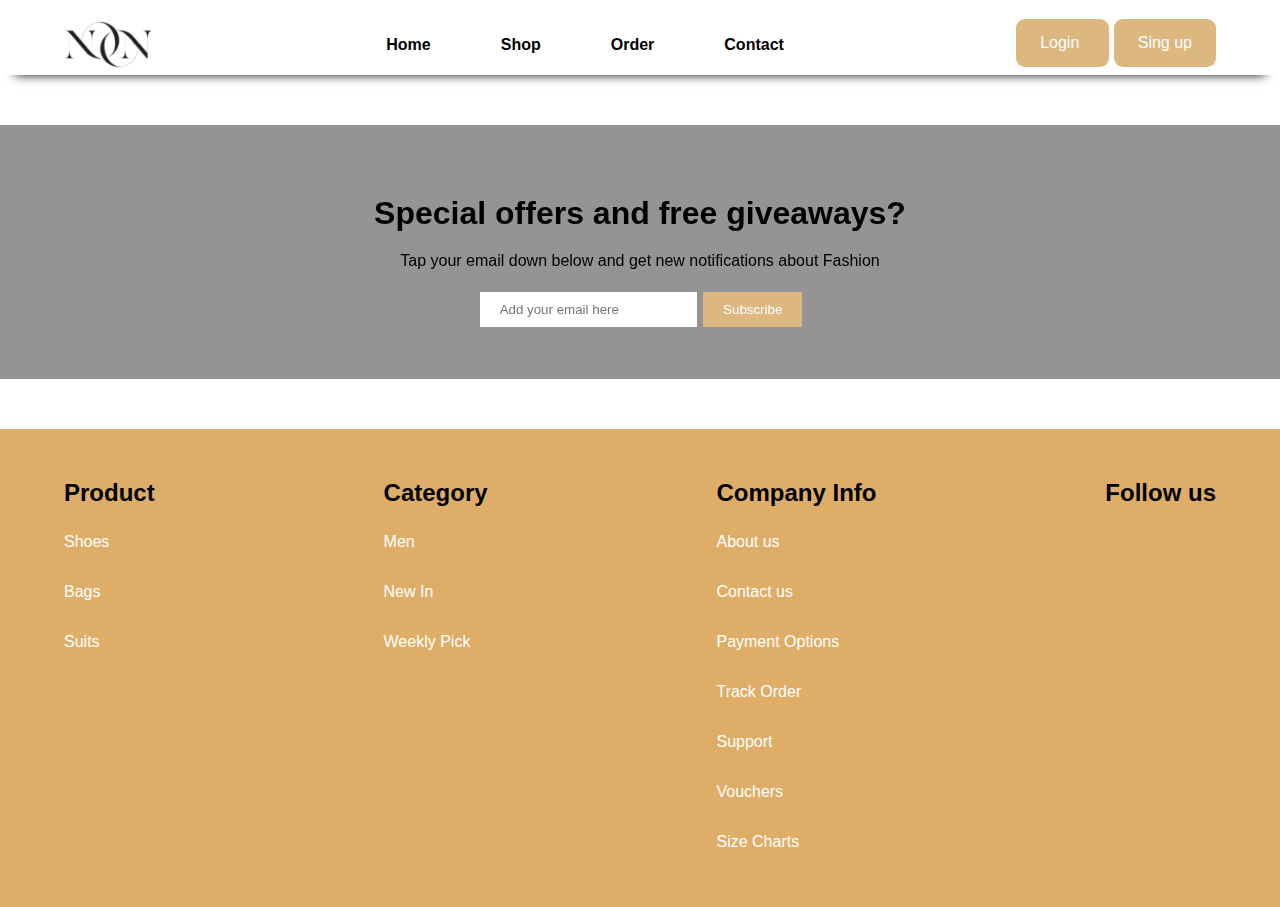
<file: contact.html>
<!DOCTYPE html>
<html lang="en">
<head>
    <meta charset="UTF-8">
    <meta name="viewport" content="width=device-width, initial-scale=1.0">
    <title>Document</title>
    <link rel="stylesheet" href="https://cdnjs.cloudflare.com/ajax/libs/font-awesome/6.6.0/css/all.min.css" integrity="sha512-Kc323vGBEqzTmouAECnVceyQqyqdsSiqLQISBL29aUW4U/M7pSPA/gEUZQqv1cwx4OnYxTxve5UMg5GT6L4JJg==" crossorigin="anonymous" referrerpolicy="no-referrer" />
    <link rel="stylesheet" href="style.css">
    <link href="https://unpkg.com/aos@2.3.1/dist/aos.css" rel="stylesheet">
    <link rel="stylesheet" href="responsive.css">
</head>
<body>
    <header>
        <div class="container">
            <div class="header-main">
                <div class="header-logo">
                    <img src="./logo.png" alt="">
                </div>
                <nav>
                    <ul>
                        <a href="index.html">
                            <li>Home</li>
                        </a>
                        <a href="shop.html">
                            <li>Shop</li>
                        </a>
                        <a href="order.html">
                            <li>Order</li>
                        </a>
                        <a href="contact.html">
                            <li>Contact</li>
                        </a>
                    </ul>
                </nav>
                <div class="btn">
                    <button class="btn1"><a href="Login.html">Login</a></button>
                    <button class="btn2"> <a href="Singup.html">Sing up</a></button>
                </div>
            </div>
        </div>
    </header>

<!-- //////////////////////////////////////////////////// -->

<div class="offer" style="margin: 50px 0;">
    <div class="container">
        <div class="offer-main" data-aos="fade-right" data-aos-duration="1000">
            <div class="offer-h1">
                <h1>Special offers and free giveaways?</h1>
                <p>Tap your email down below and get new notifications about Fashion</p>
                <input type="text" placeholder="Add your email here"> <button class="btn7">Subscribe</button>
            </div>
        </div>
    </div>
</div>
















<!-- //////////////////////////////////////////////////// -->




















    <footer>
        <div class="container">
            <div class="footer-main">
                <div class="footer-product">
                    <h2>Product</h2>
                    <p>Shoes</p>
                    <p>Bags</p>
                    <p>Suits</p>
                </div>
                <div class="footer-Category">
                    <h2>Category</h2>
                    <p>Men</p>
                    <p>New In</p>
                    <p>Weekly Pick</p>
                </div>
                <div class="footer-Company-Info">
                    <h2>Company Info</h2>
                    <p>About us</p>
                    <p>Contact us</p>
                    <p>Payment Options</p>
                    <p>Track Order</p>
                    <p>Support</p>
                    <p>Vouchers</p>
                    <p>Size Charts</p>
                </div>
                <div class="footer-follow">
                    <h2>Follow us</h2>
                    <p><i class="fa-brands fa-instagram"></i></p>
                    <p><i class="fa-brands fa-facebook"></i></p>
                    <p><i class="fa-brands fa-youtube"></i></p>
                </div>
            </div>
        </div>
    </footer>
    <script src="https://unpkg.com/aos@2.3.1/dist/aos.js"></script>
    <script>
            AOS.init();
    </script>
</body>
</html>
</file>
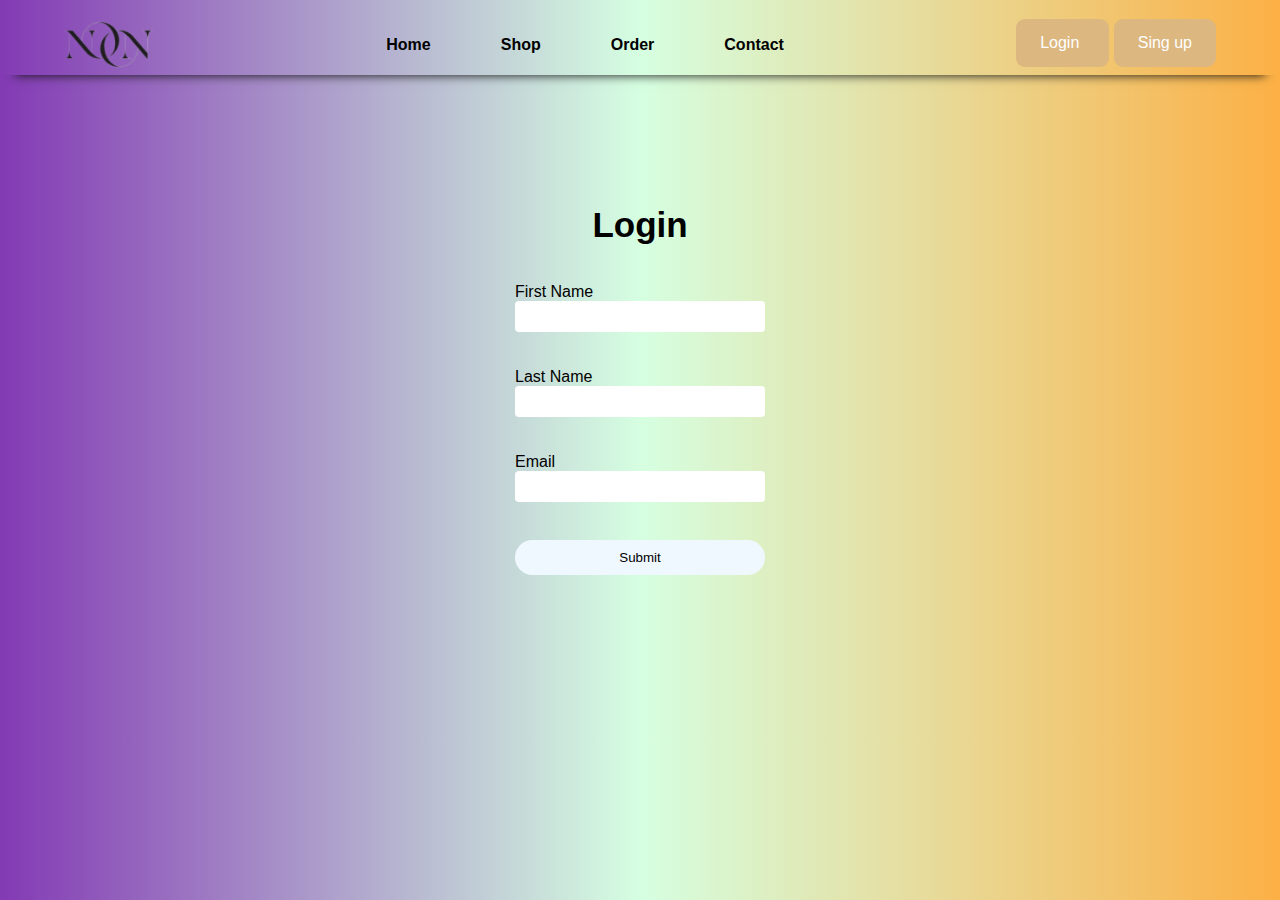
<file: Login.html>
<!DOCTYPE html>
<html lang="en">

<head>
    <meta charset="UTF-8">
    <meta name="viewport" content="width=device-width, initial-scale=1.0">
    <title>Document</title>
    <script src="https://code.jquery.com/jquery-3.7.1.min.js"
        integrity="sha256-/JqT3SQfawRcv/BIHPThkBvs0OEvtFFmqPF/lYI/Cxo=" crossorigin="anonymous"></script>
    <link rel="stylesheet" href="Login.css ">
    <link rel="stylesheet" href="style.css">
</head>

<body>
    <header>
        <div class="container">
            <div class="header-main">
                <div class="header-logo">
                    <img src="./logo.png" alt="">
                </div>
                <nav>
                    <ul>
                        <a href="index.html">
                            <li>Home</li>
                        </a>
                        <a href="shop.html">
                            <li>Shop</li>
                        </a>
                        <a href="order.html">
                            <li>Order</li>
                        </a>
                        <a href="contact.html">
                            <li>Contact</li>
                        </a>
                    </ul>
                </nav>
                <div class="btn">
                    <button class="btn1"><a href="Login.html">Login</a></button>
                    <button class="btn2"> <a href="Singup.html">Sing up</a></button>
                </div>
            </div>
        </div>
    </header>

    <div class="Form-main">
        <h1>Login</h1>
        <form id="Form">
            <div class="row"><br>
                <label id="f-name">First Name</label>
                <input type="text" id="fname"><br><br>
                <span id="span1"></span>
            </div>
            <div class="row"><br>
                <label id="f-name">Last Name</label>
                <input type="text" id="lname"><br><br>
                <span id="span2"></span>
            </div>
            <div class="row"><br>
                <label id="f-name">Email</label>
                <input type="email" id="email"><br><br>
                <span id="span3"></span>
            </div>
            <div class="row">
                <input type="submit" id="submit" value="Submit">
            </div>
        </form>
    </div>
    <script src="Login.js"></script>
</body>

</html>
</file>
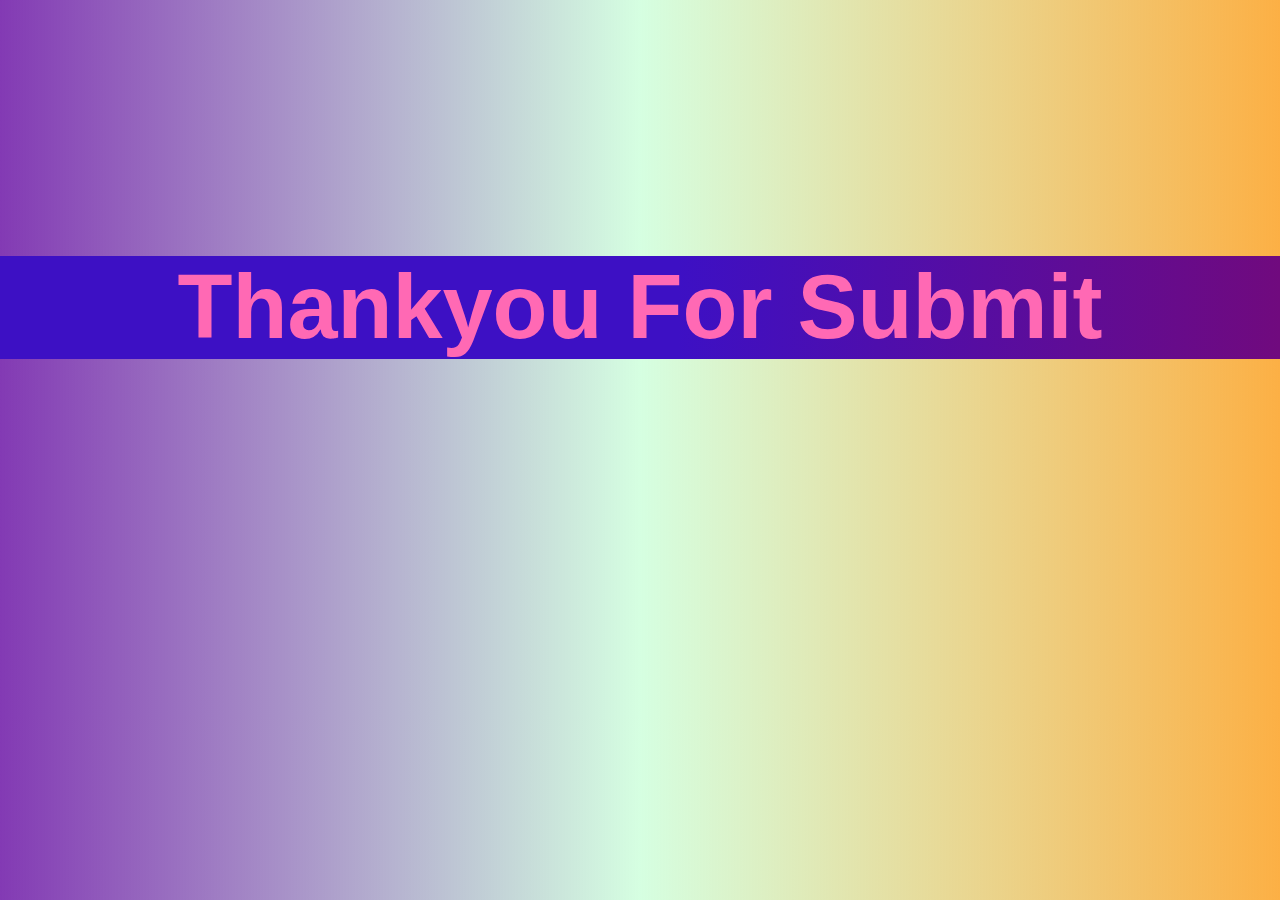
<file: Login.thankyou.html>
<!DOCTYPE html>
<html lang="en">

<head>
    <meta charset="UTF-8">
    <meta name="viewport" content="width=device-width, initial-scale=1.0">
    <title>Document</title>
    <link rel="stylesheet" href="style.css">
    <style>
        body{
            background: linear-gradient(90deg, rgba(131, 58, 180, 1) 0%, rgba(29, 253, 92, 0.18531162464985995) 50%, rgba(252, 176, 69, 1) 100%);
        }
        h1 {
            
            background: linear-gradient(90deg, rgb(61, 16, 196) 53%, rgb(112, 10, 126) 100%);
            text-align: center;
            font-size: 90px;
            margin-top: 20%;
            color: hotpink;
        }
    </style>
</head>

<body>

    <h1 class="h1">Thankyou For Submit  </h1>
</body>

</html>
</file>
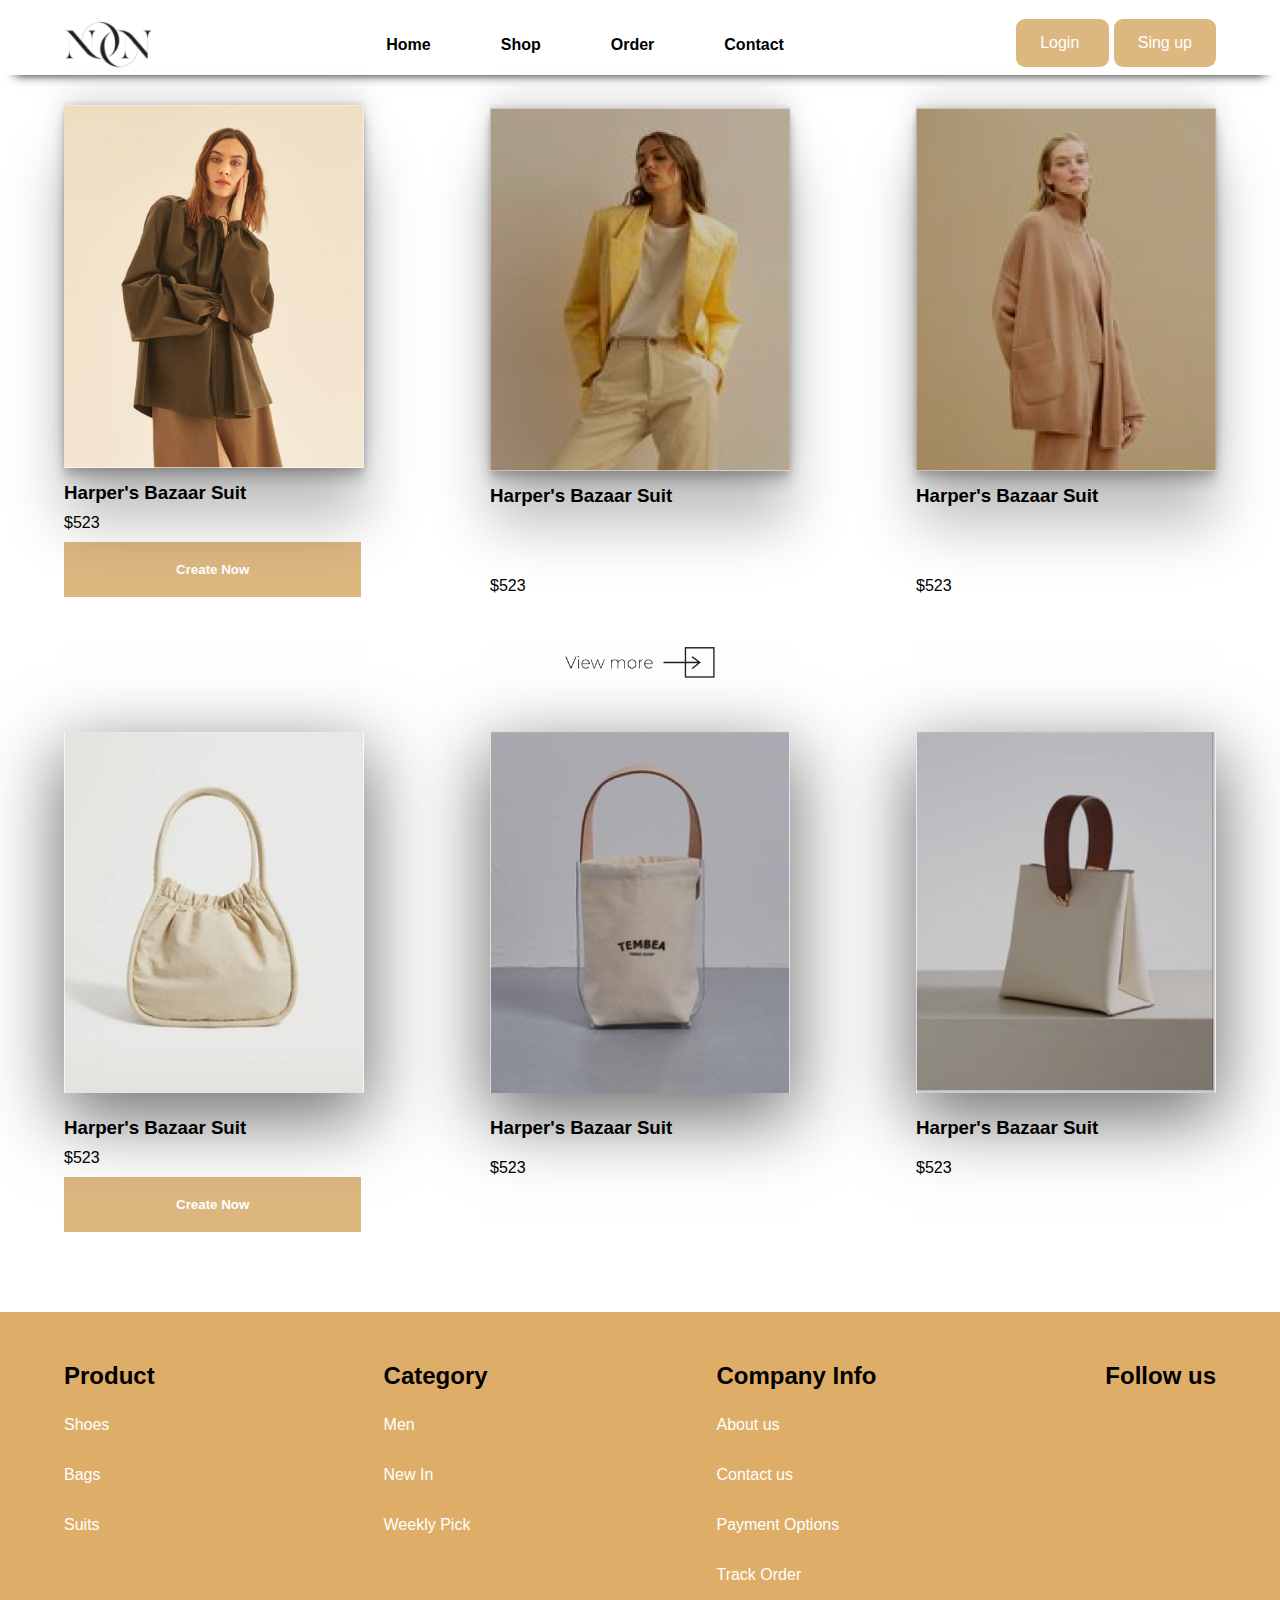
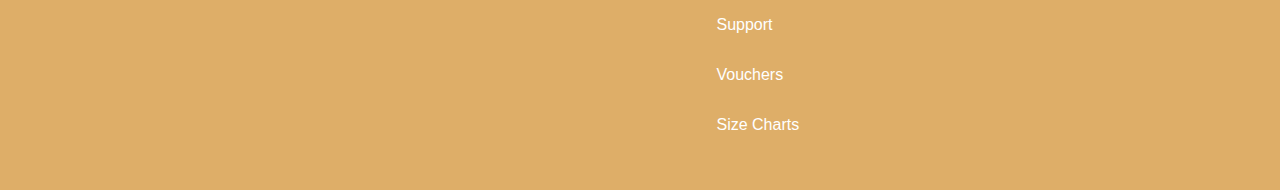
<file: order.html>
<!DOCTYPE html>
<html lang="en">
<head>
    <meta charset="UTF-8">
    <meta name="viewport" content="width=device-width, initial-scale=1.0">
    <title>Document</title>
    <link rel="stylesheet" href="https://cdnjs.cloudflare.com/ajax/libs/font-awesome/6.6.0/css/all.min.css" integrity="sha512-Kc323vGBEqzTmouAECnVceyQqyqdsSiqLQISBL29aUW4U/M7pSPA/gEUZQqv1cwx4OnYxTxve5UMg5GT6L4JJg==" crossorigin="anonymous" referrerpolicy="no-referrer" />
    <link rel="stylesheet" href="style.css">
    <link href="https://unpkg.com/aos@2.3.1/dist/aos.css" rel="stylesheet">
    <link rel="stylesheet" href="responsive.css">
</head>
<body>
    <header>
        <div class="container">
            <div class="header-main">
                <div class="header-logo">
                    <img src="./logo.png" alt="">
                </div>
                <nav>
                    <ul>
                        <a href="index.html">
                            <li>Home</li>
                        </a>
                        <a href="shop.html">
                            <li>Shop</li>
                        </a>
                        <a href="order.html">
                            <li>Order</li>
                        </a>
                        <a href="contact.html">
                            <li>Contact</li>
                        </a>
                    </ul>
                </nav>
                <div class="btn">
                    <button class="btn1"><a href="Login.html">Login</a></button>
                    <button class="btn2"> <a href="Singup.html">Sing up</a></button>
                </div>
            </div>
        </div>
    </header>

<!-- //////////////////////////////////////////////////// -->

<div class="product" style="margin: 30px 0;">
    <div class="container">
        <div class="product-main">
            <div class="product-img-1">
                <img src="./c1.png" alt="" data-aos="flip-left" data-aos-duration="1000">
                <h3>Harper's Bazaar Suit</h3>
                <p>$523</p>
                <button class="btn6">Create Now </button>
            </div>
            <div class="product-img-2">
                <img src="./c2.png" alt="" data-aos="flip-left" data-aos-duration="1000">
                <h3>Harper's Bazaar Suit</h3>
                <p>$523</p>
            </div>
            <div class="product-img-3">
                <img src="./c3.png" alt="" data-aos="flip-left" data-aos-duration="1000">
                <h3>Harper's Bazaar Suit</h3>
                <p>$523</p>
            </div>
        </div>
    </div>




<div class="view-more">
    <img src="./view.png" alt="">
</div>



<div class="bag">
    <div class="container">
        <div class="bag-main">
            <div class="bag-img-1">
                <img src="./b1.png" alt="" data-aos="flip-left" data-aos-duration="1000">
                <h3>Harper's Bazaar Suit</h3>
                <p>$523</p>
                <button class="btn6">Create Now </button>
            </div>
            <div class="bag-img-2">
                <img src="./b2.png" alt="" data-aos="flip-left" data-aos-duration="1000">
                <h3>Harper's Bazaar Suit</h3>
                <p>$523</p>
            </div>
            <div class="bag-img-3">
                <img src="./b3.png" alt="" data-aos="flip-left" data-aos-duration="1000">
                <h3>Harper's Bazaar Suit</h3>
                <p>$523</p>
            </div>
        </div>
    </div>
</div>
</div>
















<!-- //////////////////////////////////////////////////// -->




















    <footer>
        <div class="container">
            <div class="footer-main">
                <div class="footer-product">
                    <h2>Product</h2>
                    <p>Shoes</p>
                    <p>Bags</p>
                    <p>Suits</p>
                </div>
                <div class="footer-Category">
                    <h2>Category</h2>
                    <p>Men</p>
                    <p>New In</p>
                    <p>Weekly Pick</p>
                </div>
                <div class="footer-Company-Info">
                    <h2>Company Info</h2>
                    <p>About us</p>
                    <p>Contact us</p>
                    <p>Payment Options</p>
                    <p>Track Order</p>
                    <p>Support</p>
                    <p>Vouchers</p>
                    <p>Size Charts</p>
                </div>
                <div class="footer-follow">
                    <h2>Follow us</h2>
                    <p><i class="fa-brands fa-instagram"></i></p>
                    <p><i class="fa-brands fa-facebook"></i></p>
                    <p><i class="fa-brands fa-youtube"></i></p>
                </div>
            </div>
        </div>
    </footer>
    <script src="https://unpkg.com/aos@2.3.1/dist/aos.js"></script>
    <script>
            AOS.init();
    </script>
</body>
</html>
</file>
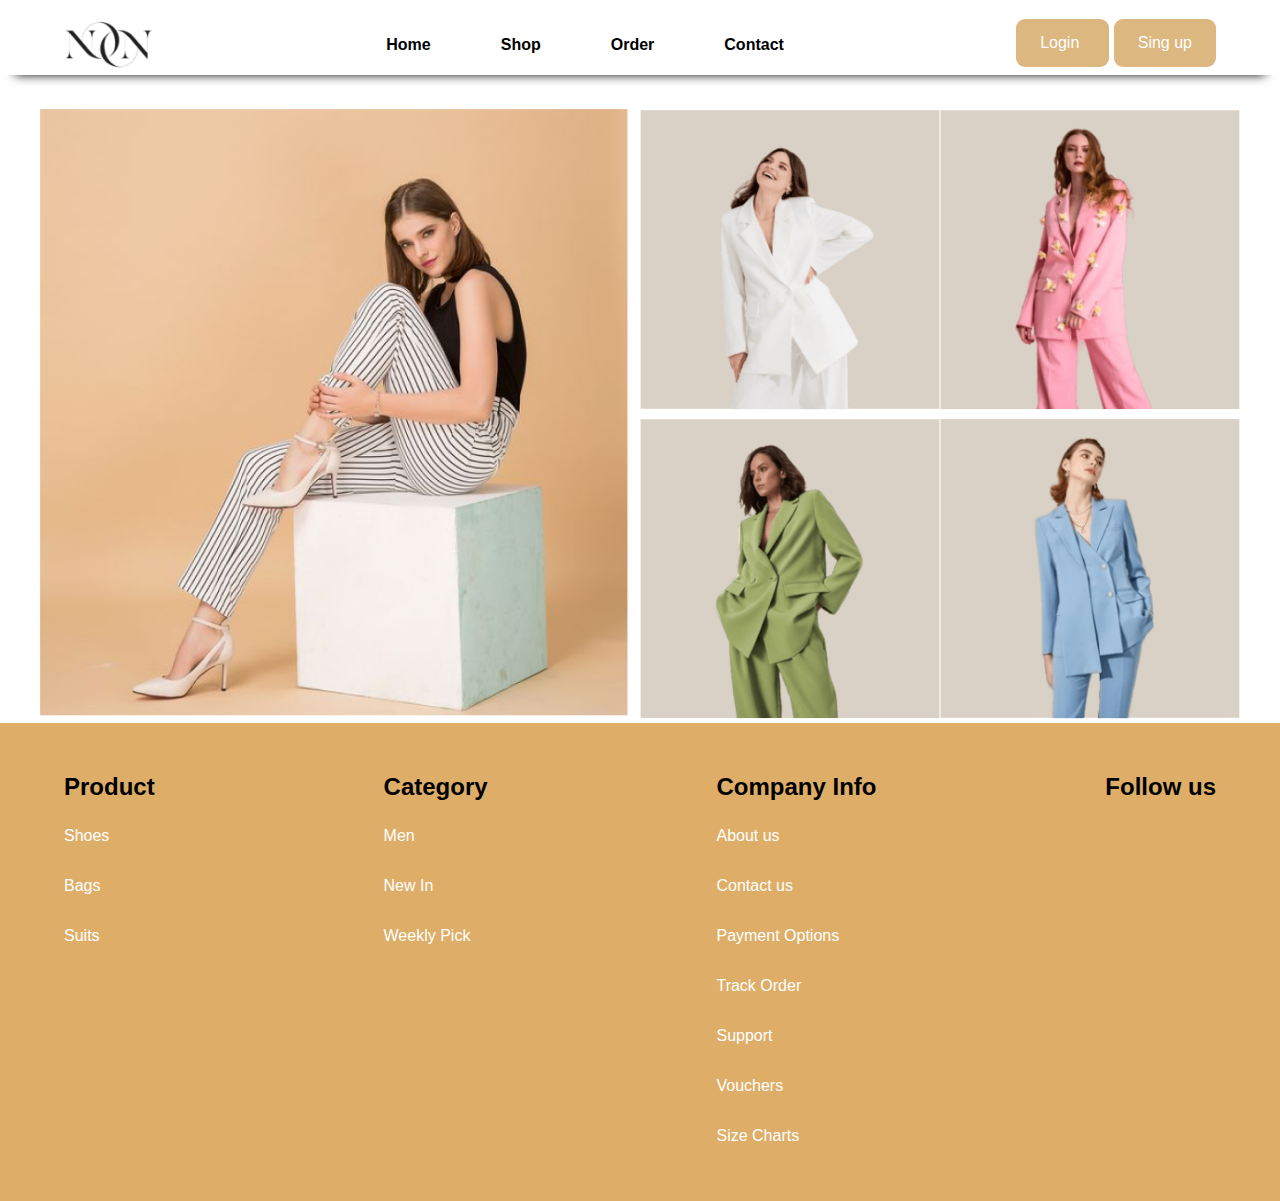
<file: shop.html>
<!DOCTYPE html>
<html lang="en">
<head>
    <meta charset="UTF-8">
    <meta name="viewport" content="width=device-width, initial-scale=1.0">
    <title>Document</title>
    <link rel="stylesheet" href="https://cdnjs.cloudflare.com/ajax/libs/font-awesome/6.6.0/css/all.min.css" integrity="sha512-Kc323vGBEqzTmouAECnVceyQqyqdsSiqLQISBL29aUW4U/M7pSPA/gEUZQqv1cwx4OnYxTxve5UMg5GT6L4JJg==" crossorigin="anonymous" referrerpolicy="no-referrer" />
    <link rel="stylesheet" href="style.css">
    <link href="https://unpkg.com/aos@2.3.1/dist/aos.css" rel="stylesheet">
    <link rel="stylesheet" href="responsive.css">
</head>
<body>
    <header>
        <div class="container">
            <div class="header-main">
                <div class="header-logo">
                    <img src="./logo.png" alt="">
                </div>
                <nav>
                    <ul>
                        <a href="index.html">
                            <li>Home</li>
                        </a>
                        <a href="shop.html">
                            <li>Shop</li>
                        </a>
                        <a href="order.html">
                            <li>Order</li>
                        </a>
                        <a href="contact.html">
                            <li>Contact</li>
                        </a>
                    </ul>
                </nav>
                <div class="btn">
                    <button class="btn1"><a href="Login.html">Login</a></button>
                    <button class="btn2"> <a href="Singup.html">Sing up</a></button>
                </div>
            </div>
        </div>
    </header>

<!-- //////////////////////////////////////////////////// -->

<section>
    <div class="container">
        <div class="section-main">
            <div class="sec-img1" data-aos="fade-right" data-aos-duration="1000">
                <img src="./g1.png" alt="">
            </div>
            <div class="sec-img2-3" data-aos="fade-up" data-aos-duration="1000">
                <img src="./g2.png" alt="">
                <img src="./g3.png" alt="">
            </div>
            <div class="sec-img4-5" data-aos="fade-up" data-aos-duration="1000">
                <img src="./g4.png" alt="">
                <img src="./g5.png" alt="">
            </div>

        </div>
    </div>
</section>














<!-- //////////////////////////////////////////////////// -->




















    <footer>
        <div class="container">
            <div class="footer-main">
                <div class="footer-product">
                    <h2>Product</h2>
                    <p>Shoes</p>
                    <p>Bags</p>
                    <p>Suits</p>
                </div>
                <div class="footer-Category">
                    <h2>Category</h2>
                    <p>Men</p>
                    <p>New In</p>
                    <p>Weekly Pick</p>
                </div>
                <div class="footer-Company-Info">
                    <h2>Company Info</h2>
                    <p>About us</p>
                    <p>Contact us</p>
                    <p>Payment Options</p>
                    <p>Track Order</p>
                    <p>Support</p>
                    <p>Vouchers</p>
                    <p>Size Charts</p>
                </div>
                <div class="footer-follow">
                    <h2>Follow us</h2>
                    <p><i class="fa-brands fa-instagram"></i></p>
                    <p><i class="fa-brands fa-facebook"></i></p>
                    <p><i class="fa-brands fa-youtube"></i></p>
                </div>
            </div>
        </div>
    </footer>
    <script src="https://unpkg.com/aos@2.3.1/dist/aos.js"></script>
    <script>
            AOS.init();
    </script>
</body>
</html>
</file>
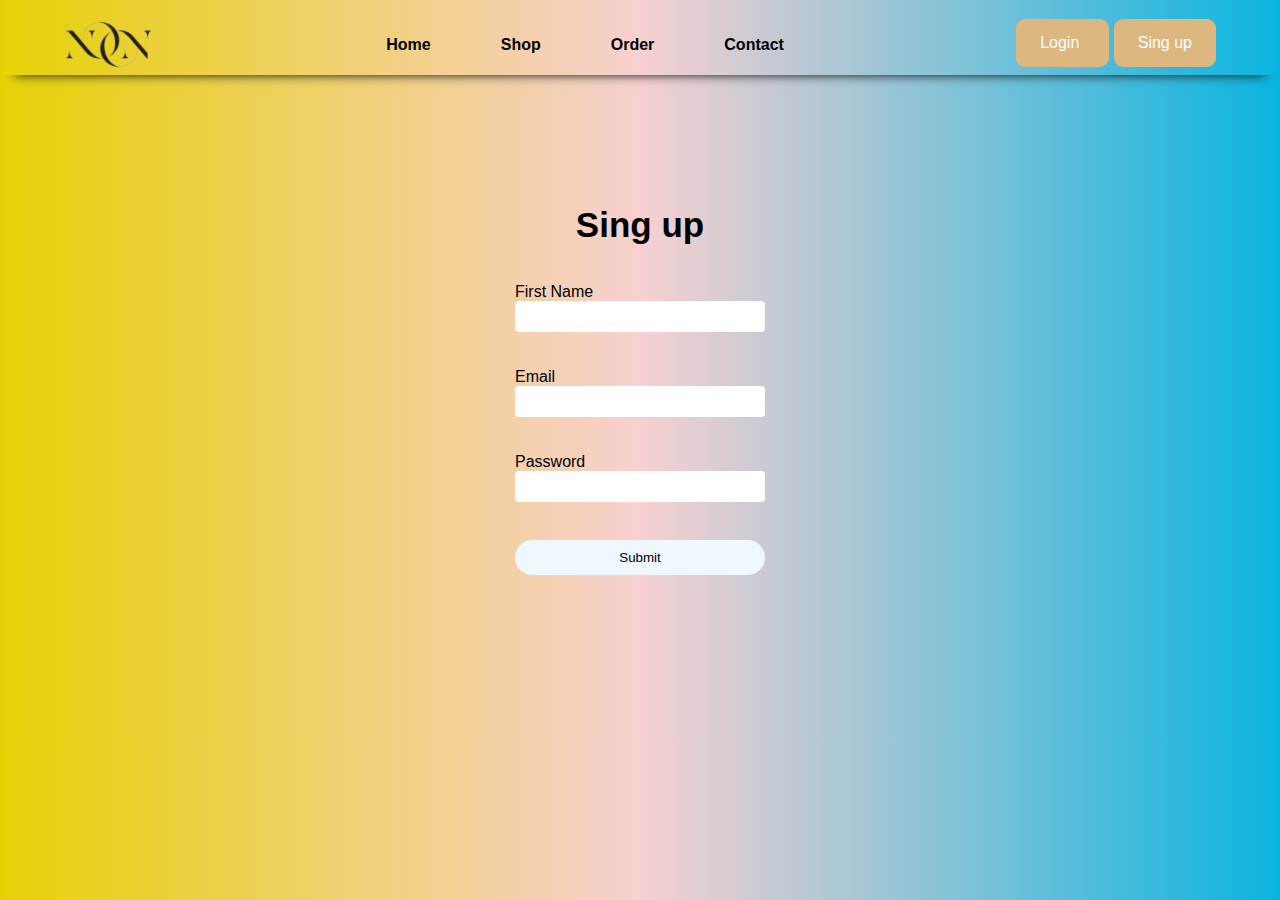
<file: Singup.html>
<!DOCTYPE html>
<html lang="en">

<head>
    <meta charset="UTF-8">
    <meta name="viewport" content="width=device-width, initial-scale=1.0">
    <title>Document</title>
    <script src="https://code.jquery.com/jquery-3.7.1.min.js" integrity="sha256-/JqT3SQfawRcv/BIHPThkBvs0OEvtFFmqPF/lYI/Cxo=" crossorigin="anonymous"></script>
    <link rel="stylesheet" href="Singup.css">
    <link rel="stylesheet" href="style.css">
</head>

<body>
    <style>
       
    </style>
      <header>
        <div class="container">
            <div class="header-main">
                <div class="header-logo">
                    <img src="./logo.png" alt="">
                </div>
                <nav>
                    <ul>
                        <a href="index.html">
                            <li>Home</li>
                        </a>
                        <a href="shop.html">
                            <li>Shop</li>
                        </a>
                        <a href="order.html">
                            <li>Order</li>
                        </a>
                        <a href="contact.html">
                            <li>Contact</li>
                        </a>
                    </ul>
                </nav>
                <div class="btn">
                    <button class="btn1"><a href="Login.html">Login</a></button>
                    <button class="btn2"> <a href="Singup.html">Sing up</a></button>
                </div>
            </div>
        </div>
    </header>

    <div class="Form-main">
        <h1>Sing up</h1>
        <form id="Form">
            <div class="row"><br>
                <label id="f-name">First Name</label>
                <input type="text" id="fname"><br><br>
                <span id="span1"></span>
            </div>
            <div class="row"><br>
                <label id="f-name">Email</label>
                <input type="email" id="email"><br><br>
                <span id="span2"></span>
            </div>
            <div class="row"><br>
                <label id="p-name">Password</label>
                <input type="Password" id="Password"><br><br>
                <span id="span3"></span>
            </div>
            <div class="row">
                <input type="submit" id="submit" value="Submit">
            </div>
        </form>
    </div>

   <script src="Singup.js"></script>
</body>

</html>
</file>
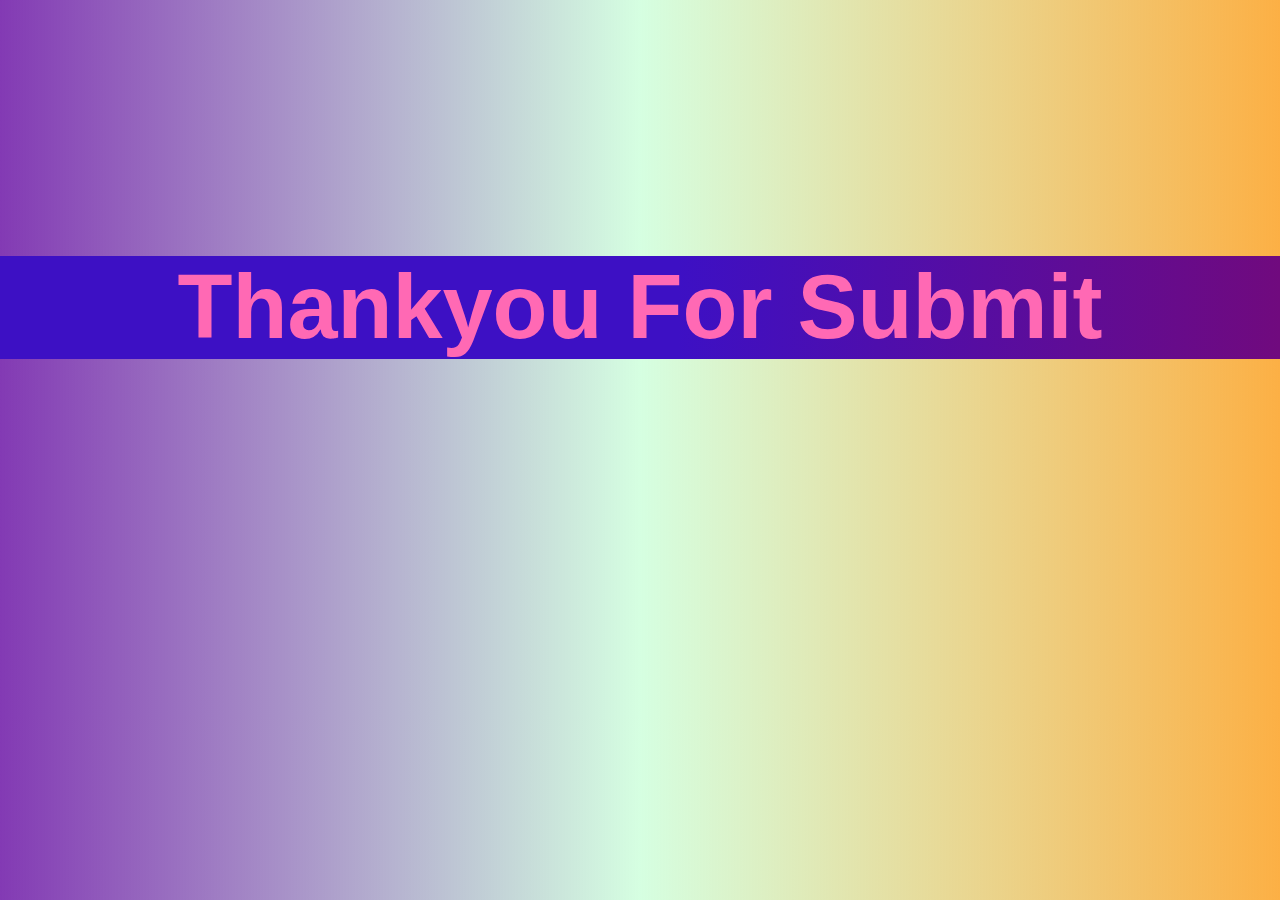
<file: Singup.thankyou.html>
<!DOCTYPE html>
<html lang="en">

<head>
    <meta charset="UTF-8">
    <meta name="viewport" content="width=device-width, initial-scale=1.0">
    <title>Document</title>
    <link rel="stylesheet" href="style.css">
    <style>
        body{
            background: linear-gradient(90deg, rgba(131, 58, 180, 1) 0%, rgba(29, 253, 92, 0.18531162464985995) 50%, rgba(252, 176, 69, 1) 100%);
        }
        h1 {
            
            background: linear-gradient(90deg, rgb(61, 16, 196) 53%, rgb(112, 10, 126) 100%);
            text-align: center;
            font-size: 90px;
            margin-top: 20%;
            color: hotpink;
        }
    </style>
</head>

<body>

    <h1 class="h1">Thankyou For Submit </h1>
</body>

</html>
</file>
<file: style.css>
* {
    margin: 0;
    padding: 0;
    box-sizing: border-box;
    font-family: "Poppins", sans-serif;
    text-decoration: none;
}

.container {
    width: 90%;
    margin: 0 auto;
}

.header-logo img {
    width: 90px;
}
header{
    box-shadow: 0px 15px 10px -15px #111; 
    margin-bottom: 30px;
}
.header-main {
    display: flex;
    align-items: center;
    justify-content: space-between;
    margin-top: 10px;
}

nav ul {
    display: flex;
}
nav ul li:hover{
    color: #df9930;
    transition: all 0.9s;

}
nav ul li {
    padding: 0 35px;
    list-style: none;
    font-weight: bolder;
    color: black;
}

.btn button {
    padding: 15px 24px;
    border-radius: 9px;
    background: #DCB780;
    border: none;
    /* font-weight: bolder; */
    color: white;
    font-size: 16px;
    transition: all 0.9s;

}

.btn .btn1 a{
    margin-right: 6px;
    color: white;
}
.btn button:hover{
    background-color: #df9930;
}
.btn .btn2 a{
   color: white;
}

/* ////////////////////////////////////////////////////////// */


.banner-main {
    display: flex;
    align-items: center;
    padding-top: 30px;
}

.banner-img img {
    width: 450px;
}

.banner-h1 {
    font-size: 40px;
    padding-left: 100px;
}

.banner-p {
    padding-left: 100px;
    padding-top: 30px;
    padding-bottom: 20px;

}

.banner-btn button {
    padding: 15px 20px;
    margin-top: 20px;
    border: none;
}

.banner-btn .btn3 {
    background-color: #DCB780;
    color: white;
    margin-left: 100px;
}
.btn3:hover{
    background-color: #df9930;
    transition: all 0.9s;

}
.banner-btn .btn4 {
    background-color: white;
}
.btn4:hover{
    color: #df9930;
    transition: all 0.9s;

}

/* ///////////////////////////////////////////////////////////// */

.sale {
    background-color: #D9D1C5;
    padding-bottom: 15px;
    padding-top: 15px;
    margin-bottom: 50px;
}

.sale-main {
    display: flex;
    align-items: center;
    justify-content: space-between;
}
.sale-h3{
    color: white;
}
nav ul li {
    text-align: center;
    padding-top: 5px;
    /* color: white; */
}

.sale-btn button {
    padding: 15px 25px;
    background: white;
    color: #D9D1C5;
    border: none;
}


/* /////////////////////////////////////////////////////// */


.new-main{
    display: flex;
    align-items: center;
    justify-content:space-between;
    padding-bottom: 30px;
}
.new-img img{
    width: 70px;
}
.new-p{
    /* margin-right: 40%; */
}


.section-main{
    display: flex;
    align-items: center;
    justify-content: center;
    /* padding-bottom: 50px; */
}
.sec-img1 img{
    width: 590px;
}
.sec-img2-3 img{
    width: 300px;
    margin-left: 10px;
    margin-top: 5px;
}
.sec-img4-5 img{
    width: 300px;
    margin-top: 5px;

}


/* ///////////////////////////////////////////////////////// */

.slider img{
    /* width: 100%; */
    /* height: 400px; */
    object-fit: cover;
    border-radius: 10px;
}
.slider{
   /* text-align: center; */
    margin: 0 auto;
}
.slick-prev:before{
    background-color: black;
    border-radius: 10px;
}
.slick-next:before{
    background-color: black;
    border-radius: 10px;
}



/* ////////////////////////////////////////////////////////////////// */

.top-main{
    margin-bottom: 50px;
}
.top-main h4{
    text-align: center;
}
.top-main h1{
    text-align: center;
    margin-top: 20px;
}
.top-main ul{
    display: flex;
    list-style: none;
    margin-top: 20px;
    
}
.top-main ul li{
    font-weight: bolder;
    margin-top: 20px;
    /* padding: 0 20px; */
    margin-left: 150px;
}


/* ///////////////////////////////////////////////////////////////// */


.product-main{
    display: flex;
    align-items: center;
    justify-content: space-between;
    padding-bottom: 50px;
}
.product-img-1 img {
    width: 300px;
    box-shadow: rgba(0, 0, 0, 0.25) 0px 54px 55px, rgba(0, 0, 0, 0.12) 0px -12px 30px, rgba(0, 0, 0, 0.12) 0px 4px 6px, rgba(0, 0, 0, 0.17) 0px 12px 13px, rgba(0, 0, 0, 0.09) 0px -3px 5px;
}
.product-img-1 h3{
    padding-top: 10px;
}
.product-img-1  p{
   padding-top: 10px;
}
.product-img-1 button{
    padding: 20px 112px;
    margin-top: 10px;
    background-color: #DCB780;
    color: white;
    border: none;
    font-weight: bolder;
}
.btn6:hover{
    background-color: #df9930;
    transition: all 0.9s;
}
.product-img-2 img{
    width: 300px;
    box-shadow: rgba(0, 0, 0, 0.25) 0px 54px 55px, rgba(0, 0, 0, 0.12) 0px -12px 30px, rgba(0, 0, 0, 0.12) 0px 4px 6px, rgba(0, 0, 0, 0.17) 0px 12px 13px, rgba(0, 0, 0, 0.09) 0px -3px 5px;
}
.product-img-2 h3{
    padding-top: 10px;
    margin-bottom: 60px;

}
.product-img-2  p{
    padding-top: 10px;
 }
.product-img-3 img{
    width: 300px;
    box-shadow: rgba(0, 0, 0, 0.25) 0px 54px 55px, rgba(0, 0, 0, 0.12) 0px -12px 30px, rgba(0, 0, 0, 0.12) 0px 4px 6px, rgba(0, 0, 0, 0.17) 0px 12px 13px, rgba(0, 0, 0, 0.09) 0px -3px 5px;
}
.product-img-3 h3{
    padding-top: 10px;
    margin-bottom: 60px;
}
.product-img-3  p{
    padding-top: 10px;
 }


 .view-more{
    text-align: center;
    padding-bottom: 50px;
 }
 .view-more img{
    width: 150px;
 }



.bag-main{
    display: flex;
    align-self: center;
    justify-content: space-between;
    padding-bottom: 50px;
}
.bag-img-1 img, .bag-img-2 img, .bag-img-3 img{
    width: 300px;
    box-shadow: rgba(0, 0, 0, 0.56) 0px 22px 70px 4px;
}
.bag-img-1 button{
    padding: 20px 112px;
    margin-top: 10px;
    background-color: #DCB780;
    color: white;
    border: none;
    font-weight: bolder;
}
.btn7:hover{
    background-color: #df9930;
    transition: all 0.9s;
}
.bag-img-1 h3, .bag-img-2 h3, .bag-img-3 h3{
    padding-top: 20px;
}
.bag-img-1 p{
  padding-top: 10px;
}
.bag-img-1 button{
    margin-top: 10px;
}
.bag-img-2 p, .bag-img-3 p{
    padding-top: 20px;
}


/* /////////////////////////////////////////////////////////////////// */

.offer{
    background-color: #949494;
    padding: 50px 0 ;
    
}
.offer-main{
    text-align: center;
    /* margin-bottom: 50px; */
}
.offer-main h1{
    padding-top: 20px;
}
.offer-main p{
    padding-top: 20px;
}
.offer-main p{
    padding-bottom: 20px;
}
.offer-main input{
    padding: 10px 20px;
    border: 2px solid  #949494;
}
.offer-main button{
    padding: 10px 20px;
    background-color: #DCB780;
    color: white;
    border: none;
}


/* /////////////////////////////////////////////////// */

footer{
    background-color: #DEAE68;
}
.footer-main{
    display: flex;
    /* align-items: center; */
    justify-content: space-between;
    padding-bottom: 50px;
    padding-top: 50px;
}
.footer-product p{
    line-height: 30px;
    margin-top: 20px;
    color: white;
}
.footer-product p:hover{
    color: #df9930;
    transition: all 0.9s;
}
.footer-Category p{
    line-height: 30px;
    margin-top: 20px;
    color: white;

}
.footer-Category p:hover{
    color: #df9930;
    transition: all 0.9s;
}
.footer-Company-Info p{
    line-height: 30px;
    margin-top: 20px;
    color: white;

}
.footer-Company-Info p:hover{
    color: #df9930;
    transition: all 0.9s;
}
.footer-follow i{
    line-height: 30px;
    color: white;
    margin-top: 20px;
    font-size: 30px;
}
.footer-follow i:hover{
    color: #df9930;
    transition: all 0.9s;
}


/* ////////////////////////////////////////////////////////////// */

.bottom{
    background-color: #FFE0B3;
}
.bottom-main{
    display: flex;
    align-items: center;
    justify-content: space-between;
    padding-bottom: 30px;
    padding-top: 30px;
    color: white;

}
.bottom-main p:hover{
    color: #df9930;
    transition: all 0.9s;
}


/* ////////////////////////////////////////////////////////////////// */


#Scroll-to-top{
    background-color: #DEAE68;
    color: white;
    padding: 10px;
    border-radius: 7px;
    position: fixed;
    border: 1px solid #DEAE68;
    right: 10px;
    bottom: 30px;
    display: none;
    cursor: pointer;
}


/* /////////////////////////////////////////////////////////////////// */
</file>
<file: responsive.css>
@media screen and (max-width:800px) {
    .header-main {
        flex-direction: column ;
        
    }   
    nav ul{
        flex-direction: column;
        line-height: 40px;
        
    }
}
@media screen and (max-width: 500px) {
    .banner-img img{
        width: 100%;
    }
}
@media screen and (max-width:800px) {
    .banner-main{
        flex-direction: column;
        padding-top: 50px;
    }
    .banner-h1 {
        padding-top: 40px ;
    }
}
@media screen and (max-width:370px){
    .banner-h1{
        font-size: 20px;
    }
}
@media screen and (max-width:800px) {
    .sale-main{
        flex-direction: column;
        line-height: 40px;
    }
    .sale{
        margin-top: 50px;
    }
    .sale-btn button {
        margin-top: 20px;
    }
}
@media screen and (max-width:800px) {
    .new-main{
        flex-direction: column;
        line-height: 40px;
    }
    .new{
        line-height: 40px;
    }
    .new-p{
        /* padding-left: 200px; */
    }
    .new-img{
        /* padding-right: 30px; */
    }
}
@media screen and (max-width:350px) {
    .new-p{
       
    }
}
@media screen and (max-width:800px) {
    .section-main{
        flex-direction: column;
        text-align: center;
    }
    .sec-img2-3 {
        flex-direction: column;
    }
}
@media screen and (max-width:528px){
    .sec-img1 img{
        width: 100%;
    }
}
@media screen and (max-width:800px) {
    .top-main ul{
        flex-direction: column;
        /* padding-left: 180px; */
    }
    .product-main{
        flex-direction: column;
        margin-top: 50px;
        line-height: 20px;
    }
    .product-img-1 button{
        margin-bottom: 50px;
    }
    
    .bag-main{
        flex-direction: column;
        line-height: 20px;
        text-align: center;
        /* line-height: 30px; */
    }
    .bag-img-1 button{
        margin-bottom: 50px;
    }
}
@media screen and (max-width:528px) {
    .top-main ul{
        /* padding-left: 40px; */
    }
}
@media screen and (max-width:800px) {

}
@media screen and (max-width:800px) {
    .footer-main{
        flex-direction: column;
        text-align: center;
        line-height: 40px;
    }
    
}
@media screen and (max-width:800px) {
    .bottom-main{
        flex-direction: column;
        line-height: 50px;
    }
}
@media screen and (max-width:800px) {
    #Scroll-to-top{
        margin: 0 60px;
    }
}
</file>
<file: Login.css>
* {
    padding: 0;
    margin: 0;
    box-sizing: border-box;
}

body {
    background: linear-gradient(90deg, rgba(131, 58, 180, 1) 0%, rgba(29, 253, 92, 0.18531162464985995) 50%, rgba(252, 176, 69, 1) 100%);

}
h1{
 
    text-align: center;
    font-size: 35px;
    padding-bottom: 20px;
}
.Form-main {
    /* border: 2px solid white; */
    width: 100%;
    max-width: 450px;
    margin: 5% auto;
    padding: 100px;
    border-radius: 6px;
    margin-top: 10px;
}



#fname,
#lname,
#email {
    width: 100%;
    padding: 8px ;
    border: none;
    border-radius: 4px;
}

#submit {
    width: 100%;
    margin-top: 20px;
    padding: 10px 0;
    border: none;
    background-color: aliceblue;
    border-radius: 20px;
}

#span1,
#span2,
#span3 {
    color: red;
}
</file>
<file: Singup.css>
* {
    padding: 0;
    margin: 0;
    box-sizing: border-box;
}

body {
    background: linear-gradient(90deg, rgb(231, 209, 5) 0%, rgba(212, 2, 2, 0.185) 50%, rgb(10, 180, 223) 100%);

}
h1{
 
    text-align: center;
    font-size: 35px;
    padding-bottom: 20px;
}
.Form-main {
    /* border: 2px solid white; */
    width: 100%;
    max-width: 450px;
    margin: 5% auto;
    padding: 100px;
    border-radius: 6px;
    margin-top: 10px;
}



#fname,
#Password,
#email {
    width: 100%;
    padding: 8px ;
    border: none;
    border-radius: 4px;
}

#submit {
    width: 100%;
    margin-top: 20px;
    padding: 10px 0;
    border: none;
    background-color: aliceblue;
    border-radius: 20px;
}

#span1,
#span2,
#span3 {
    color: red;
}

.h1 {
    background: linear-gradient(90deg, rgb(42, 6, 150) 53%, rgb(112, 10, 126) 100%);
    text-align: center;
    font-size: 90px;
    margin-top: 20%;
    color: hotpink;
}
</file>
